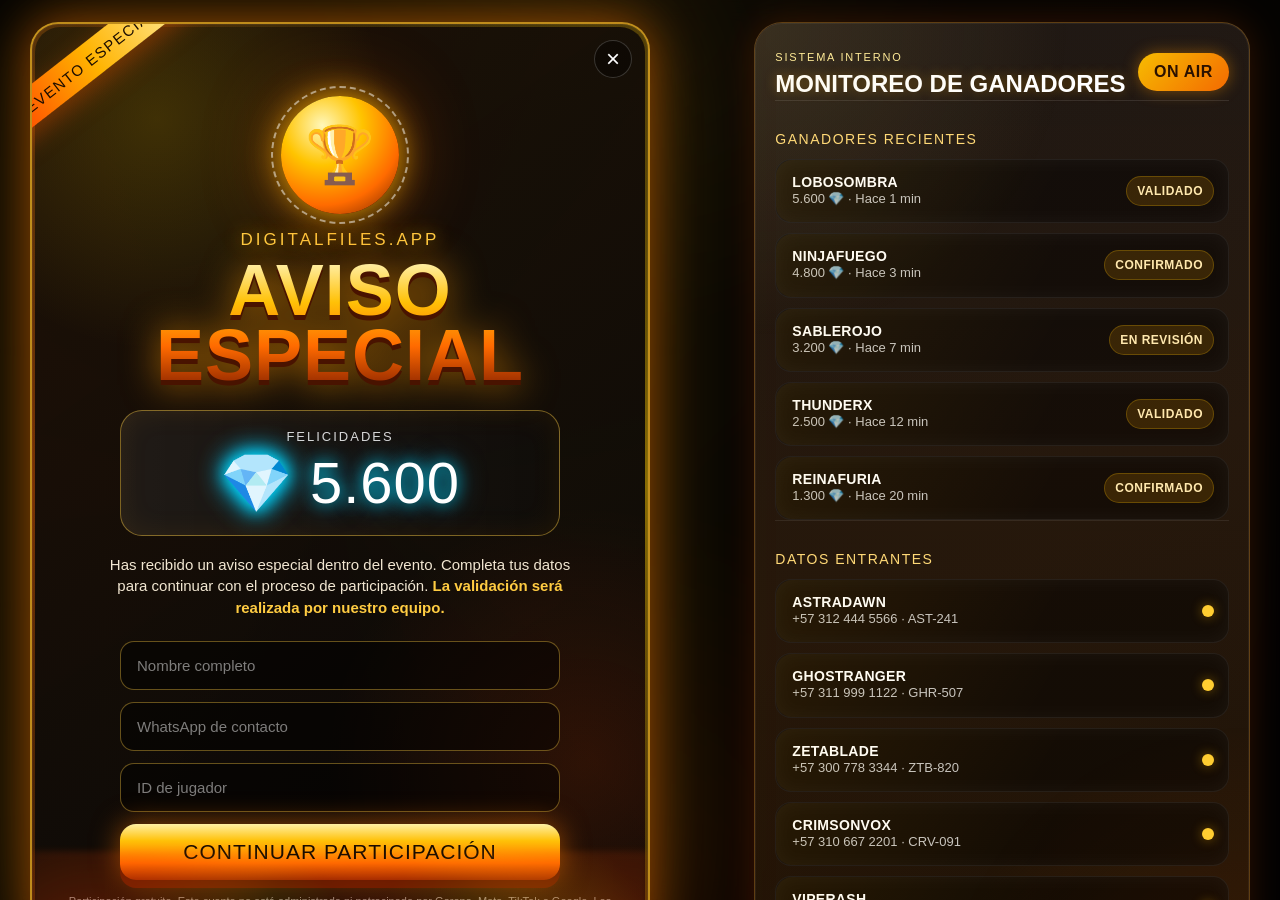
<file: index2.html>
<!DOCTYPE html>
<html lang="es">
<head>
  <meta charset="UTF-8" />
  <meta name="viewport" content="width=device-width, initial-scale=1.0" />
  <title>Banner Ganador - DigitalFiles.app</title>

  <style>
    * {
      margin: 0;
      padding: 0;
      box-sizing: border-box;
    }

    body {
      min-height: 100vh;
      background:
        radial-gradient(circle at top, rgba(255, 190, 40, 0.18), transparent 30%),
        radial-gradient(circle at bottom, rgba(255, 70, 0, 0.22), transparent 35%),
        linear-gradient(135deg, #050505 0%, #151008 45%, #050505 100%);
      font-family: Impact, Haettenschweiler, "Arial Narrow Bold", sans-serif;
      overflow: hidden;
      display: flex;
      align-items: center;
      justify-content: center;
      color: #fff;
    }

    .page-bg {
      position: fixed;
      inset: 0;
      background:
        linear-gradient(120deg, rgba(255,255,255,0.03) 0 1px, transparent 1px 100%),
        linear-gradient(60deg, rgba(255,255,255,0.03) 0 1px, transparent 1px 100%);
      background-size: 80px 80px;
      opacity: 0.35;
      animation: bgMove 18s linear infinite;
      z-index: 0;
    }

    @keyframes bgMove {
      from { transform: translate(0, 0); }
      to { transform: translate(-120px, 80px); }
    }

    .particles {
      position: fixed;
      inset: 0;
      pointer-events: none;
      z-index: 1;
      overflow: hidden;
    }

    .particle {
      position: absolute;
      width: 5px;
      height: 5px;
      background: #ffb300;
      border-radius: 50%;
      box-shadow: 0 0 12px #ff7a00, 0 0 24px #ff3c00;
      opacity: 0;
      animation: particleFloat linear infinite;
    }

    @keyframes particleFloat {
      0% {
        transform: translateY(110vh) scale(0.4);
        opacity: 0;
      }

      15% {
        opacity: 1;
      }

      80% {
        opacity: 1;
      }

      100% {
        transform: translateY(-20vh) scale(1.2);
        opacity: 0;
      }
    }

    .overlay {
      position: fixed;
      inset: 0;
      background: rgba(0, 0, 0, 0.72);
      backdrop-filter: blur(10px);
      z-index: 2;
      display: grid;
      place-items: center;
      padding: 22px;
    }

    .content-grid {
      display: grid;
      grid-template-columns: minmax(0, 1.35fr) minmax(0, 0.95fr);
      gap: 20px;
      width: min(96vw, 1220px);
      align-items: start;
      z-index: 3;
    }

    .system-panel {
      position: relative;
      padding: 24px 20px;
      border-radius: 28px;
      background:
        linear-gradient(180deg, rgba(255, 255, 255, 0.06), rgba(255, 140, 0, 0.08)),
        linear-gradient(160deg, #110a05 0%, #160c04 48%, #0c0805 100%);
      border: 1px solid rgba(255, 173, 51, 0.28);
      box-shadow:
        0 0 0 1px rgba(255,255,255,0.05) inset,
        0 0 35px rgba(255, 90, 0, 0.18);
      overflow: hidden;
      min-height: 520px;
      display: flex;
      flex-direction: column;
      gap: 18px;
      animation: panelFade 1.1s ease forwards;
    }

    .system-panel::before {
      content: "";
      position: absolute;
      inset: 0;
      border-radius: 28px;
      pointer-events: none;
      background: radial-gradient(circle at top left, rgba(255, 222, 123, 0.12), transparent 28%),
        radial-gradient(circle at bottom right, rgba(255, 105, 0, 0.12), transparent 28%);
    }

    @keyframes panelFade {
      from { transform: translateY(24px); opacity: 0; }
      to { transform: translateY(0); opacity: 1; }
    }

    .system-top {
      display: flex;
      justify-content: space-between;
      align-items: start;
      gap: 12px;
      padding-bottom: 4px;
      border-bottom: 1px solid rgba(255,255,255,0.1);
    }

    .system-tag {
      display: inline-block;
      color: #ffec9a;
      font-size: 11px;
      letter-spacing: 1.8px;
      text-transform: uppercase;
      margin-bottom: 8px;
    }

    .system-top h2 {
      font-family: Impact, Haettenschweiler, "Arial Narrow Bold", sans-serif;
      font-size: 24px;
      line-height: 1.05;
      color: #fff;
      text-transform: uppercase;
      text-shadow: 0 0 12px rgba(255, 170, 0, 0.35);
    }

    .status-chip {
      align-self: center;
      padding: 10px 16px;
      border-radius: 999px;
      background: linear-gradient(135deg, rgba(255,195,0,0.96), rgba(255,110,0,0.95));
      color: #2b1100;
      font-weight: 700;
      letter-spacing: 0.6px;
      text-transform: uppercase;
      box-shadow: 0 0 16px rgba(255, 150, 0, 0.42);
      white-space: nowrap;
    }

    .panel-block {
      padding: 12px 0 0;
      border-bottom: 1px solid rgba(255,255,255,0.08);
    }

    .block-title {
      display: flex;
      justify-content: space-between;
      align-items: center;
      margin-bottom: 12px;
      color: #ffd977;
      font-size: 14px;
      letter-spacing: 1.5px;
      text-transform: uppercase;
    }

    .winner-list,
    .live-feed {
      display: grid;
      gap: 10px;
    }

    .winner-card-item,
    .feed-item {
      position: relative;
      padding: 14px 14px 14px 16px;
      border-radius: 16px;
      background: rgba(0, 0, 0, 0.42);
      border: 1px solid rgba(255, 255, 255, 0.08);
      min-height: 62px;
      display: grid;
      grid-template-columns: 1fr auto;
      gap: 12px;
      align-items: center;
      box-shadow: inset 0 0 18px rgba(255, 255, 255, 0.04);
      cursor: pointer;
      transition: transform 0.25s ease, border-color 0.25s ease, background 0.25s ease;
    }

    .winner-card-item:hover {
      transform: translateY(-1px);
      border-color: rgba(255, 204, 66, 0.5);
      background: rgba(33, 12, 0, 0.68);
    }

    .winner-card-item.active {
      border-color: rgba(255, 190, 38, 0.85);
      box-shadow: 0 0 20px rgba(255, 160, 0, 0.35);
    }

    .winner-card-item::before,
    .feed-item::before {
      content: "";
      position: absolute;
      inset: 0;
      border-radius: 16px;
      background: linear-gradient(120deg, rgba(255, 182, 0, 0.08), transparent 60%);
      pointer-events: none;
    }

    .winner-card-item strong,
    .feed-item strong {
      display: block;
      color: #fff;
      font-size: 14px;
      letter-spacing: 0.3px;
      text-transform: uppercase;
    }

    .winner-card-item span,
    .feed-item span {
      display: block;
      color: rgba(255,255,255,0.76);
      font-size: 13px;
      line-height: 1.4;
    }

    .status-badge,
    .status-dot {
      display: inline-flex;
      align-items: center;
      justify-content: center;
      gap: 6px;
      padding: 7px 10px;
      border-radius: 999px;
      font-size: 12px;
      text-transform: uppercase;
      letter-spacing: 0.5px;
      font-weight: 700;
      white-space: nowrap;
    }

    .status-dot {
      width: 12px;
      height: 12px;
      background: #ffcd31;
      box-shadow: 0 0 12px rgba(255, 182, 0, 0.45);
      padding: 0;
    }

    .status-badge {
      background: rgba(255, 165, 0, 0.16);
      color: #ffe8ae;
      border: 1px solid rgba(255, 190, 0, 0.24);
    }

    .live-feed .feed-item {
      animation: pulseHover 1.4s ease infinite alternate;
    }

    @keyframes pulseHover {
      from { transform: translateY(0); }
      to { transform: translateY(-2px); }
    }

    .panel-footer {
      display: flex;
      justify-content: space-between;
      gap: 12px;
      align-items: center;
      padding-top: 18px;
    }

    .footer-label {
      display: block;
      font-size: 11px;
      color: rgba(255, 255, 255, 0.58);
      text-transform: uppercase;
      letter-spacing: 1.6px;
    }

    .panel-footer strong {
      display: block;
      margin-top: 4px;
      color: #fff;
      font-size: 16px;
    }

    .footer-badge {
      padding: 11px 14px;
      border-radius: 16px;
      background: rgba(255, 120, 0, 0.12);
      color: #ffe9a1;
      font-size: 12px;
      border: 1px solid rgba(255, 160, 0, 0.18);
    }

    .live-wave {
      position: absolute;
      top: 10px;
      right: 10px;
      width: 50px;
      height: 20px;
      opacity: 0.7;
      background: linear-gradient(90deg, transparent, rgba(255, 220, 0, 0.4), transparent);
      filter: blur(4px);
      animation: waveMove 1.8s ease-in-out infinite;
    }

    @keyframes waveMove {
      0%, 100% { transform: translateX(0); }
      50% { transform: translateX(-8px); }
    }

    .winner-card {
      position: relative;
      width: min(92vw, 620px);
      min-height: 520px;
      padding: 26px;
      border-radius: 28px;
      background:
        linear-gradient(145deg, rgba(255, 193, 7, 0.18), rgba(255, 80, 0, 0.06)),
        linear-gradient(145deg, #19100a, #090806 55%, #1e1206);
      border: 2px solid rgba(255, 190, 38, 0.7);
      box-shadow:
        0 0 0 1px rgba(255,255,255,0.05) inset,
        0 0 45px rgba(255, 110, 0, 0.5),
        0 0 120px rgba(255, 193, 7, 0.25);
      overflow: hidden;
      transform: scale(0.6) rotateX(15deg);
      opacity: 0;
      animation: cardEnter 1s cubic-bezier(.17,.89,.32,1.27) forwards;
      z-index: 3;
    }

    @keyframes cardEnter {
      0% {
        transform: scale(0.55) rotateX(25deg) translateY(80px);
        opacity: 0;
        filter: blur(8px);
      }

      60% {
        transform: scale(1.04) rotateX(0deg) translateY(0);
        opacity: 1;
        filter: blur(0);
      }

      100% {
        transform: scale(1) rotateX(0deg);
        opacity: 1;
      }
    }

    .winner-card::before {
      content: "";
      position: absolute;
      inset: -40%;
      background:
        conic-gradient(
          from 0deg,
          transparent,
          rgba(255, 208, 0, 0.45),
          transparent,
          rgba(255, 80, 0, 0.35),
          transparent
        );
      animation: rotateGlow 5s linear infinite;
      z-index: -2;
    }

    .winner-card::after {
      content: "";
      position: absolute;
      inset: 3px;
      border-radius: 25px;
      background:
        radial-gradient(circle at 20% 10%, rgba(255, 213, 0, 0.16), transparent 24%),
        radial-gradient(circle at 90% 80%, rgba(255, 72, 0, 0.14), transparent 28%),
        linear-gradient(145deg, rgba(28, 17, 7, 0.96), rgba(7, 7, 7, 0.98));
      z-index: -1;
    }

    @keyframes rotateGlow {
      to { transform: rotate(360deg); }
    }

    .top-ribbon {
      position: absolute;
      top: 18px;
      left: -56px;
      width: 230px;
      padding: 9px 0;
      background: linear-gradient(90deg, #ff3b00, #ffb300, #fff1a8);
      color: #1b0d00;
      text-align: center;
      font-size: 15px;
      letter-spacing: 1.5px;
      transform: rotate(-38deg);
      box-shadow: 0 8px 24px rgba(255, 90, 0, 0.35);
      text-transform: uppercase;
      z-index: 4;
    }

    .winner-banner {
      margin: 0 auto 16px;
      padding: 14px 18px;
      border-radius: 24px;
      background: linear-gradient(135deg, rgba(255, 214, 0, 0.16), rgba(255, 100, 0, 0.12));
      border: 1px solid rgba(255, 216, 82, 0.3);
      box-shadow: 0 0 24px rgba(255, 150, 0, 0.18);
      text-align: center;
      position: relative;
      overflow: hidden;
      opacity: 0;
      transform: translateY(-12px) scale(0.96);
      transition: transform 0.35s ease, opacity 0.35s ease, max-height 0.35s ease;
      max-height: 0;
      pointer-events: none;
    }

    .winner-banner.visible {
      opacity: 1;
      transform: translateY(0) scale(1);
      max-height: 220px;
      pointer-events: auto;
    }

    .winner-banner::before {
      content: "";
      position: absolute;
      inset: 0;
      background: radial-gradient(circle at top, rgba(255,255,255,0.18), transparent 24%);
      pointer-events: none;
    }

    .banner-tag {
      display: inline-flex;
      align-items: center;
      justify-content: center;
      margin-bottom: 8px;
      padding: 8px 12px;
      border-radius: 999px;
      background: rgba(255, 120, 0, 0.18);
      color: #fff;
      font-size: 12px;
      letter-spacing: 1.8px;
      text-transform: uppercase;
      box-shadow: 0 0 12px rgba(255, 130, 0, 0.2);
    }

    .banner-title {
      font-size: 22px;
      color: #fff;
      letter-spacing: 0.8px;
      text-transform: uppercase;
      margin-bottom: 4px;
      text-shadow: 0 0 18px rgba(255, 165, 0, 0.4);
    }

    .banner-meta {
      display: flex;
      justify-content: center;
      gap: 12px;
      flex-wrap: wrap;
      color: rgba(255,255,255,0.9);
      font-size: 14px;
      font-weight: 700;
    }

    .banner-prize {
      color: #fff5c0;
      text-shadow: 0 0 8px rgba(255, 215, 0, 0.5);
    }

    .banner-time {
      color: rgba(255,255,255,0.75);
    }

    @keyframes bannerReveal {
      from { transform: translateY(-20px); opacity: 0; }
      to { transform: translateY(0); opacity: 1; }
    }

    .close-btn {
      position: absolute;
      top: 16px;
      right: 16px;
      width: 38px;
      height: 38px;
      border: 1px solid rgba(255,255,255,0.18);
      border-radius: 50%;
      background: rgba(0,0,0,0.35);
      color: #fff;
      font-size: 24px;
      cursor: pointer;
      transition: 0.25s;
      z-index: 8;
    }

    .close-btn:hover {
      background: rgba(255, 72, 0, 0.7);
      transform: rotate(90deg) scale(1.08);
    }

    .badge {
      width: 118px;
      height: 118px;
      margin: 14px auto 16px;
      border-radius: 50%;
      background:
        radial-gradient(circle at 35% 25%, #fff7ba, #ffc400 34%, #ff6b00 68%, #6e1e00);
      display: flex;
      align-items: center;
      justify-content: center;
      font-size: 56px;
      box-shadow:
        0 0 35px rgba(255, 183, 0, 0.9),
        0 0 80px rgba(255, 90, 0, 0.45);
      animation: badgePulse 1.5s ease-in-out infinite;
      position: relative;
    }

    .badge::before {
      content: "";
      position: absolute;
      inset: -10px;
      border-radius: 50%;
      border: 2px dashed rgba(255,255,255,0.5);
      animation: rotateGlow 8s linear infinite;
    }

    @keyframes badgePulse {
      0%, 100% {
        transform: scale(1);
        filter: brightness(1);
      }

      50% {
        transform: scale(1.07);
        filter: brightness(1.25);
      }
    }

    .mini-title {
      text-align: center;
      color: #ffcc42;
      font-size: 17px;
      letter-spacing: 3px;
      text-transform: uppercase;
      margin-bottom: 8px;
      text-shadow: 0 0 18px rgba(255, 180, 0, 0.8);
    }

    .main-title {
      text-align: center;
      font-size: clamp(42px, 9vw, 72px);
      line-height: 0.9;
      text-transform: uppercase;
      letter-spacing: 1px;
      background: linear-gradient(180deg, #fff4b8 0%, #ffc107 34%, #ff6a00 68%, #8f2600 100%);
      -webkit-background-clip: text;
      color: transparent;
      filter: drop-shadow(0 5px 0 #491300) drop-shadow(0 0 18px rgba(255, 153, 0, 0.65));
      animation: textShake 2.7s infinite;
    }

    @keyframes textShake {
      0%, 92%, 100% { transform: translateX(0); }
      94% { transform: translateX(-2px); }
      96% { transform: translateX(2px); }
      98% { transform: translateX(-1px); }
    }

    .diamond-box {
      margin: 22px auto 18px;
      width: 100%;
      max-width: 440px;
      padding: 18px;
      border-radius: 22px;
      background:
        linear-gradient(90deg, rgba(255,255,255,0.08), rgba(255,255,255,0.02)),
        rgba(0,0,0,0.4);
      border: 1px solid rgba(255, 204, 66, 0.45);
      box-shadow: inset 0 0 30px rgba(255, 150, 0, 0.08);
      text-align: center;
      position: relative;
      overflow: hidden;
    }

    .diamond-box::before {
      content: "";
      position: absolute;
      top: 0;
      left: -80%;
      width: 60%;
      height: 100%;
      background: linear-gradient(90deg, transparent, rgba(255,255,255,0.22), transparent);
      transform: skewX(-25deg);
      animation: shine 2.4s infinite;
    }

    @keyframes shine {
      0% { left: -80%; }
      55%, 100% { left: 140%; }
    }

    .diamond-label {
      font-family: Arial, sans-serif;
      font-size: 13px;
      color: #d8d8d8;
      text-transform: uppercase;
      letter-spacing: 2px;
      margin-bottom: 5px;
    }

    .diamond-amount {
      font-size: clamp(38px, 8vw, 58px);
      color: #fff;
      text-shadow:
        0 0 15px rgba(0, 225, 255, 0.9),
        0 0 28px rgba(0, 174, 255, 0.65);
      letter-spacing: 1px;
    }

    .diamond-amount span {
      color: #65eaff;
      filter: drop-shadow(0 0 10px rgba(0, 225, 255, 0.8));
    }

    .message {
      max-width: 470px;
      margin: 0 auto;
      text-align: center;
      font-family: Arial, sans-serif;
      font-size: 15px;
      line-height: 1.45;
      color: #f1e6d1;
    }

    .message strong {
      color: #ffcc42;
    }

    .form {
      margin: 22px auto 0;
      max-width: 440px;
      display: grid;
      gap: 12px;
    }

    .input-group {
      position: relative;
    }

    .input-group input {
      width: 100%;
      padding: 15px 16px;
      border-radius: 14px;
      border: 1px solid rgba(255, 204, 66, 0.38);
      background: rgba(0, 0, 0, 0.48);
      color: #fff;
      font-size: 15px;
      outline: none;
      font-family: Arial, sans-serif;
      transition: 0.25s;
    }

    .input-group input::placeholder {
      color: rgba(255,255,255,0.48);
    }

    .input-group input:focus {
      border-color: #ffc107;
      box-shadow: 0 0 0 3px rgba(255, 193, 7, 0.12), 0 0 22px rgba(255, 122, 0, 0.22);
    }

    .cta {
      position: relative;
      border: none;
      padding: 16px 20px;
      border-radius: 16px;
      background:
        linear-gradient(180deg, #fff0a3 0%, #ffc107 30%, #ff6a00 70%, #9e2a00 100%);
      color: #1a0c00;
      font-size: 21px;
      letter-spacing: 1px;
      text-transform: uppercase;
      font-family: Impact, Haettenschweiler, "Arial Narrow Bold", sans-serif;
      cursor: pointer;
      box-shadow:
        0 8px 0 #5f1800,
        0 0 28px rgba(255, 120, 0, 0.55);
      transition: 0.2s;
      overflow: hidden;
    }

    .cta:hover {
      transform: translateY(-3px) scale(1.02);
      box-shadow:
        0 11px 0 #5f1800,
        0 0 42px rgba(255, 190, 0, 0.75);
      filter: brightness(1.1);
    }

    .cta:active {
      transform: translateY(5px);
      box-shadow:
        0 3px 0 #5f1800,
        0 0 28px rgba(255, 120, 0, 0.55);
    }

    .legal {
      margin-top: 14px;
      text-align: center;
      color: rgba(255,255,255,0.56);
      font-family: Arial, sans-serif;
      font-size: 11px;
      line-height: 1.4;
    }

    .flames {
      position: absolute;
      left: 0;
      right: 0;
      bottom: -20px;
      height: 120px;
      pointer-events: none;
      opacity: 0.45;
      background:
        radial-gradient(circle at 10% 100%, rgba(255, 72, 0, 0.8), transparent 35%),
        radial-gradient(circle at 32% 100%, rgba(255, 183, 0, 0.75), transparent 30%),
        radial-gradient(circle at 55% 100%, rgba(255, 72, 0, 0.8), transparent 35%),
        radial-gradient(circle at 78% 100%, rgba(255, 183, 0, 0.7), transparent 30%),
        radial-gradient(circle at 95% 100%, rgba(255, 72, 0, 0.7), transparent 34%);
      filter: blur(3px);
      animation: flameMove 1.2s ease-in-out infinite alternate;
    }

    @keyframes flameMove {
      from { transform: scaleY(0.85) translateY(10px); }
      to { transform: scaleY(1.15) translateY(-4px); }
    }

    .success {
      display: none;
      text-align: center;
      padding: 22px;
      border-radius: 20px;
      background: rgba(0, 0, 0, 0.45);
      border: 1px solid rgba(255, 204, 66, 0.4);
      margin-top: 20px;
      font-family: Arial, sans-serif;
      color: #fff;
      animation: successPop 0.45s ease forwards;
    }

    @keyframes successPop {
      from {
        opacity: 0;
        transform: scale(0.88);
      }

      to {
        opacity: 1;
        transform: scale(1);
      }
    }

    .success h3 {
      font-family: Impact, Haettenschweiler, "Arial Narrow Bold", sans-serif;
      color: #ffcc42;
      font-size: 32px;
      margin-bottom: 8px;
      text-transform: uppercase;
    }

    .saved-data {
      margin-top: 16px;
      text-align: left;
      color: #fff;
      font-size: 15px;
      line-height: 1.6;
      padding: 14px 16px;
      border-radius: 14px;
      background: rgba(255, 255, 255, 0.06);
      border: 1px solid rgba(255, 204, 66, 0.22);
    }

    .saved-data p {
      margin: 8px 0;
    }

    .saved-data strong {
      color: #ffd966;
    }

    .hide {
      display: none;
    }

    @media (max-width: 900px) {
      .content-grid {
        grid-template-columns: 1fr;
      }
    }

    @media (max-width: 480px) {
      .winner-card {
        padding: 22px 16px;
        min-height: auto;
      }

      .system-panel {
        min-height: auto;
      }

      .badge {
        width: 94px;
        height: 94px;
        font-size: 44px;
      }

      .message {
        font-size: 14px;
      }

      .cta {
        font-size: 18px;
      }
    }
  </style>
</head>

<body>
  <div class="page-bg"></div>
  <div class="particles" id="particles"></div>

  <div class="overlay" id="winnerOverlay">
    <div class="content-grid">
      <div class="winner-card">
        <div class="top-ribbon">Evento Especial</div>

        <button class="close-btn" onclick="closeBanner()">×</button>

        <div class="winner-banner">
          <span class="banner-tag">Ganador destacado</span>
          <div class="banner-title" id="bannerName">LoboSombra</div>
          <div class="banner-meta">
            <span class="banner-prize" id="bannerPrize">5.600 💎</span>
            <span class="banner-time" id="bannerTime">Hace 1 min</span>
          </div>
        </div>

        <div class="badge">🏆</div>

        <div class="mini-title">DigitalFiles.app</div>

        <h1 class="main-title">Aviso Especial</h1>

        <div class="diamond-box">
          <div class="diamond-label">felicidades</div>
          <div class="diamond-amount">
            <span>💎</span> 5.600
          </div>
        </div>

        <p class="message">
          Has recibido un aviso especial dentro del evento.
          Completa tus datos para continuar con el proceso de participación.
          <strong>La validación será realizada por nuestro equipo.</strong>
        </p>

        <form class="form" id="winnerForm">
          <div class="input-group">
            <input type="text" id="name" placeholder="Nombre completo" required />
          </div>

          <div class="input-group">
            <input type="tel" id="phone" placeholder="WhatsApp de contacto" required />
          </div>

          <div class="input-group">
            <input type="text" id="playerId" placeholder="ID de jugador" required />
          </div>

          <button class="cta" type="submit">
            Continuar Participación
          </button>
        </form>

        <div class="success" id="successBox">
          <h3>Registro recibido</h3>
          <p>
            Tus datos fueron registrados para validación.
            Nuestro equipo podrá comunicarse contigo si cumples las condiciones del evento.
          </p>
          <div class="saved-data" id="savedData">
            <p><strong>Nombre:</strong> <span id="savedName"></span></p>
            <p><strong>WhatsApp:</strong> <span id="savedPhone"></span></p>
            <p><strong>ID de jugador:</strong> <span id="savedPlayerId"></span></p>
          </div>
        </div>

        <div class="legal">
          Participación gratuita. Este evento no está administrado ni patrocinado por Garena, Meta, TikTok o Google.
          Los datos serán usados únicamente para validar la participación.
        </div>

        <div class="flames"></div>
      </div>

      <aside class="system-panel">
        <div class="system-top">
          <div>
            <span class="system-tag">SISTEMA INTERNO</span>
            <h2>Monitoreo de ganadores</h2>
          </div>
          <div class="status-chip">ON AIR</div>
        </div>

        <div class="panel-block">
          <div class="block-title">Ganadores recientes</div>
          <div class="winner-list" id="winnerList">
            <!-- WInner items populated by script -->
          </div>
        </div>

        <div class="panel-block">
          <div class="block-title">Datos entrantes</div>
          <div class="live-feed" id="liveFeed">
            <!-- Live entries populated by script -->
          </div>
        </div>

        <div class="panel-footer">
          <div>
            <span class="footer-label">Última actualización</span>
            <strong id="lastUpdated">Ahora mismo</strong>
          </div>
          <div class="footer-badge">Validación en progreso</div>
        </div>
      </aside>
    </div>
  </div>

  <script>
    const particlesContainer = document.getElementById("particles");

    function createParticles() {
      for (let i = 0; i < 55; i++) {
        const particle = document.createElement("span");
        particle.classList.add("particle");

        const size = Math.random() * 5 + 2;
        const left = Math.random() * 100;
        const duration = Math.random() * 6 + 4;
        const delay = Math.random() * 5;

        particle.style.width = `${size}px`;
        particle.style.height = `${size}px`;
        particle.style.left = `${left}%`;
        particle.style.animationDuration = `${duration}s`;
        particle.style.animationDelay = `${delay}s`;

        particlesContainer.appendChild(particle);
      }
    }

    createParticles();

    function closeBanner() {
      const overlay = document.getElementById("winnerOverlay");
      overlay.style.transition = "0.45s ease";
      overlay.style.opacity = "0";
      overlay.style.transform = "scale(1.04)";

      setTimeout(() => {
        overlay.style.display = "none";
      }, 450);
    }

    const form = document.getElementById("winnerForm");
    const successBox = document.getElementById("successBox");
    const savedName = document.getElementById("savedName");
    const savedPhone = document.getElementById("savedPhone");
    const savedPlayerId = document.getElementById("savedPlayerId");

    function renderSavedData(data) {
      savedName.textContent = data.nombre;
      savedPhone.textContent = data.whatsapp;
      savedPlayerId.textContent = data.playerId;
    }

    function saveRegistration(data) {
      localStorage.setItem("rifaRegistro", JSON.stringify(data));
    }

    function getLastRegistration() {
      const stored = localStorage.getItem("rifaRegistro");
      return stored ? JSON.parse(stored) : null;
    }

    const previousRegistration = getLastRegistration();
    if (previousRegistration) {
      renderSavedData(previousRegistration);
    }

    form.addEventListener("submit", function(event) {
      event.preventDefault();

      const name = document.getElementById("name").value.trim();
      const phone = document.getElementById("phone").value.trim();
      const playerId = document.getElementById("playerId").value.trim();

      if (!name || !phone || !playerId) {
        alert("Completa todos los datos para continuar.");
        return;
      }

      const registration = {
        nombre: name,
        whatsapp: phone,
        playerId: playerId,
        evento: "DigitalFiles.app - Diamantes",
        fecha: new Date().toISOString()
      };

      saveRegistration(registration);
      renderSavedData(registration);

      form.classList.add("hide");
      successBox.style.display = "block";

      console.log(registration);
    });

    const amounts = [5600];
    const amountBox = document.querySelector(".diamond-amount");
    const winnerList = document.getElementById("winnerList");
    const liveFeed = document.getElementById("liveFeed");
    const lastUpdated = document.getElementById("lastUpdated");
    const winnerBanner = document.querySelector(".winner-banner");
    const bannerName = document.getElementById("bannerName");
    const bannerPrize = document.getElementById("bannerPrize");
    const bannerTime = document.getElementById("bannerTime");

    const recentWinners = [
      { name: "LoboSombra", prize: "5.600 💎", time: "Hace 1 min", status: "Validado" },
      { name: "NinjaFuego", prize: "4.800 💎", time: "Hace 3 min", status: "Confirmado" },
      { name: "SableRojo", prize: "3.200 💎", time: "Hace 7 min", status: "En revisión" },
      { name: "ThunderX", prize: "2.500 💎", time: "Hace 12 min", status: "Validado" },
      { name: "ReinaFuria", prize: "1.300 💎", time: "Hace 20 min", status: "Confirmado" }
    ];

    const incomingData = [
      { name: "AstraDawn", phone: "+57 312 444 5566", playerId: "AST-241" },
      { name: "GhostRanger", phone: "+57 311 999 1122", playerId: "GHR-507" },
      { name: "ZetaBlade", phone: "+57 300 778 3344", playerId: "ZTB-820" },
      { name: "CrimsonVox", phone: "+57 310 667 2201", playerId: "CRV-091" },
      { name: "ViperAsh", phone: "+57 315 443 8900", playerId: "VPA-673" }
    ];

    function renderWinnerItems() {
      if (!winnerList) return;
      winnerList.innerHTML = recentWinners
        .map((item, index) => `
          <div class="winner-card-item" data-index="${index}">
            <div>
              <strong>${item.name}</strong>
              <span>${item.prize} · ${item.time}</span>
            </div>
            <div class="status-badge">${item.status}</div>
          </div>
        `)
        .join("");
      attachWinnerCardEvents();
    }

    function renderWinnerBanner(winner) {
      if (bannerName) bannerName.textContent = winner.name;
      if (bannerPrize) bannerPrize.textContent = winner.prize;
      if (bannerTime) bannerTime.textContent = winner.time;
      if (winnerBanner) {
        winnerBanner.classList.add("visible");
      }
    }

    function attachWinnerCardEvents() {
      document.querySelectorAll(".winner-card-item").forEach(item => {
        item.addEventListener("click", () => {
          const index = Number(item.dataset.index);
          const winner = recentWinners[index];
          if (!winner) return;
          document.querySelectorAll(".winner-card-item").forEach(node => node.classList.remove("active"));
          item.classList.add("active");
          renderWinnerBanner(winner);
        });
      });
    }

    function renderIncomingItems() {
      if (!liveFeed) return;
      liveFeed.innerHTML = incomingData
        .map(item => `
          <div class="feed-item">
            <div>
              <strong>${item.name}</strong>
              <span>${item.phone} · ${item.playerId}</span>
            </div>
            <div class="status-dot"></div>
          </div>
        `)
        .join("");
    }

    function rotateLiveFeed() {
      incomingData.push(incomingData.shift());
      renderIncomingItems();
      if (lastUpdated) {
        lastUpdated.textContent = new Date().toLocaleTimeString("es-CO", { hour: "2-digit", minute: "2-digit", second: "2-digit" });
      }
    }

    function randomDiamondAmount() {
      const amount = amounts[Math.floor(Math.random() * amounts.length)];
      amountBox.innerHTML = `<span>💎</span> ${amount.toLocaleString("es-CO")}`;
    }

    renderWinnerItems();
    renderIncomingItems();
    setInterval(rotateLiveFeed, 3200);
    randomDiamondAmount();
  </script>
</body>
</html>
</file>
